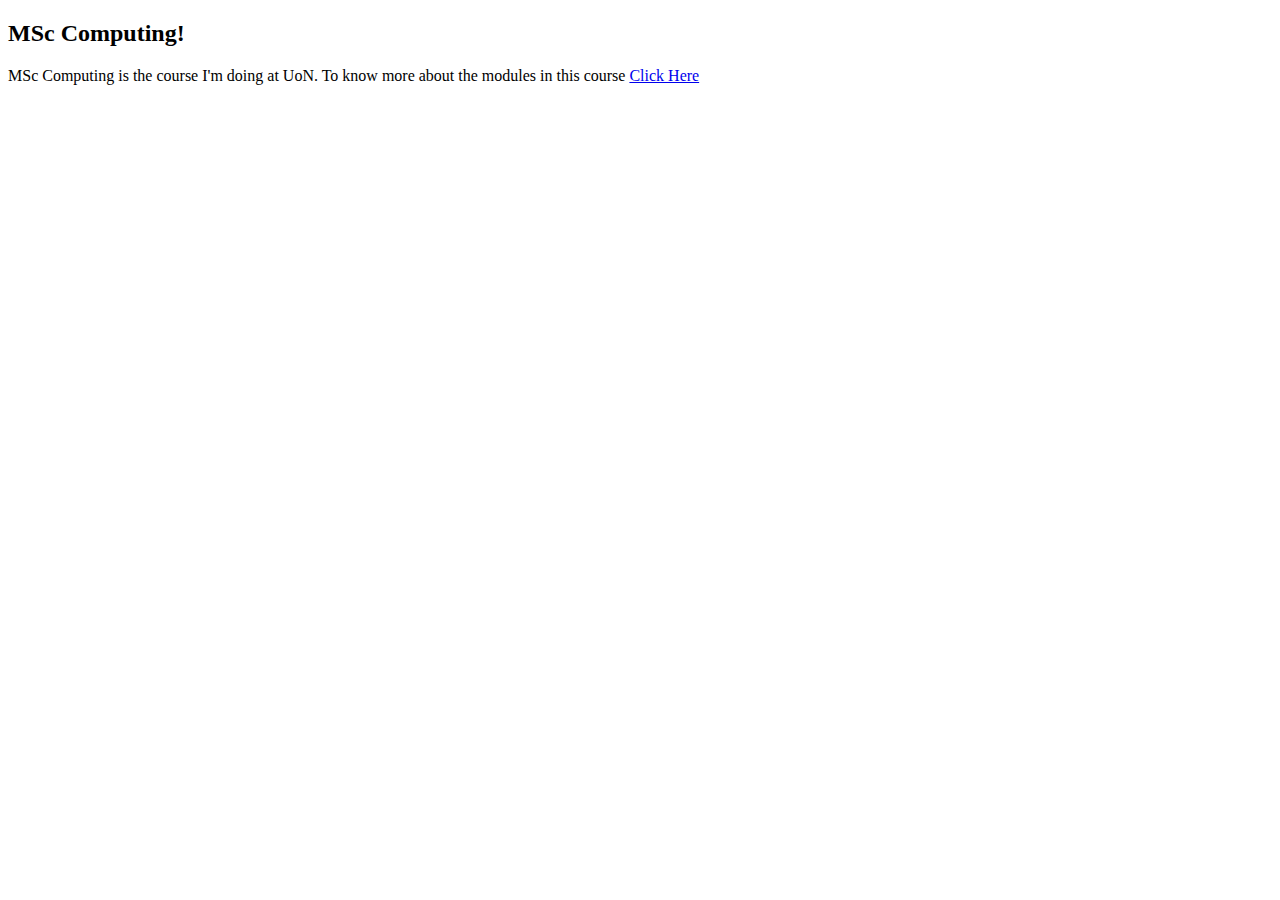
<file: week-1/index.html>
<!DOCTYPE html>
<html lang="en">
    <head>
        <title>MSc Computing Modules</title>
        <meta charset="UTF-8" />
    </head>
    <body style="font-family:'Times New Roman', Times, serif;">
        
            <h2>MSc Computing!</h2>
            <div>
                <p>MSc Computing is the course I'm doing at UoN. To know more about the modules in this course <a href="moduleindex.html">Click Here</a></p>
            </div>
         
    </body>
</html>
</file>
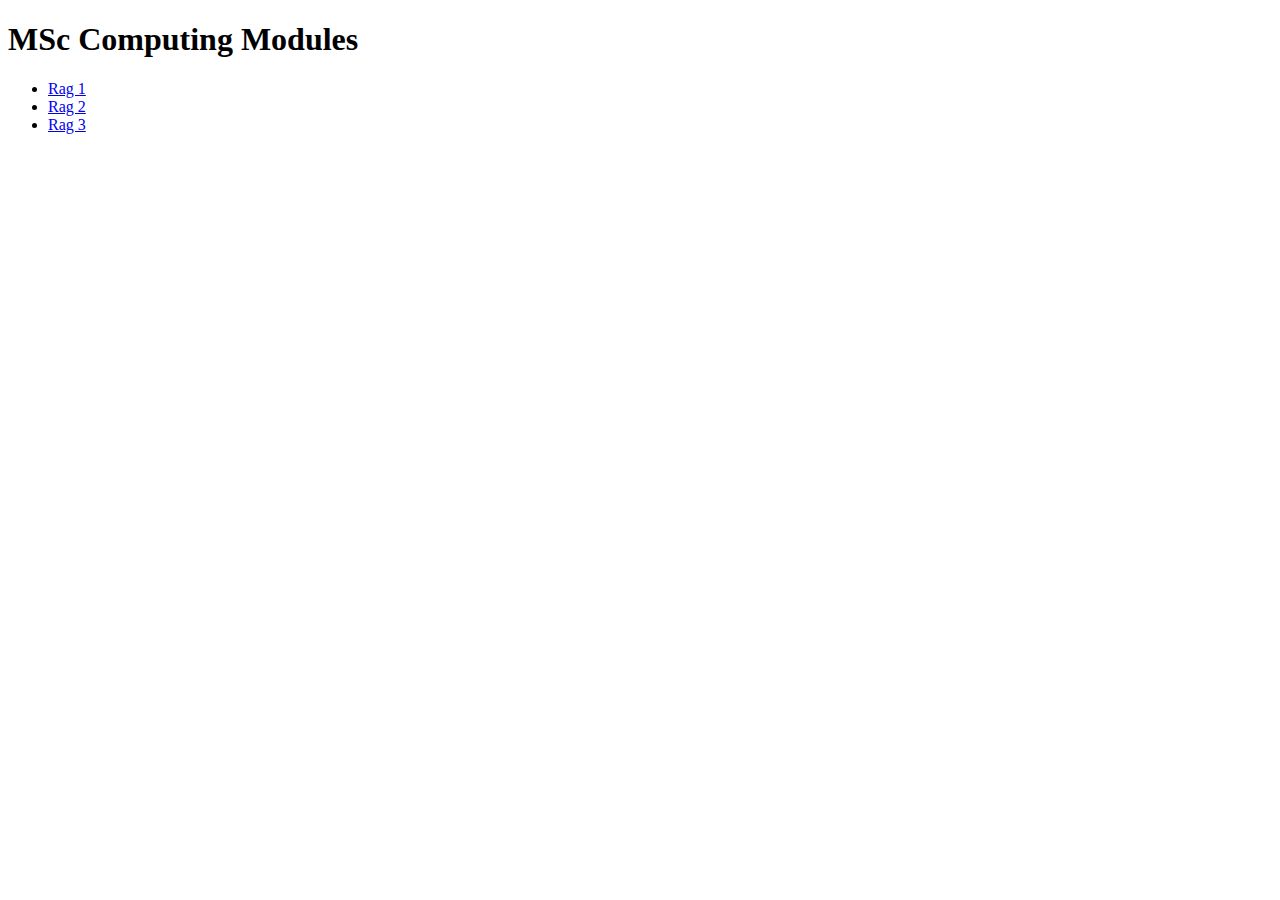
<file: week-1/moduleindex.html>
<!DOCTYPE html>
<html lang="en">
    <head>
        <title>MSc Computing</title>
        <meta charset="UTF-8" />
    </head>
    <body style="font-family:'Times New Roman', Times, serif;">
        
        <h1>MSc Computing Modules</h1>
        <ul>
            <li><a href="Rag1.html">Rag 1</a></li>
            <li><a href="Rag2.html">Rag 2</a></li>
            <li><a href="Rag3.html">Rag 3</a></li>
        </ul>
    </body>
</html>
</file>
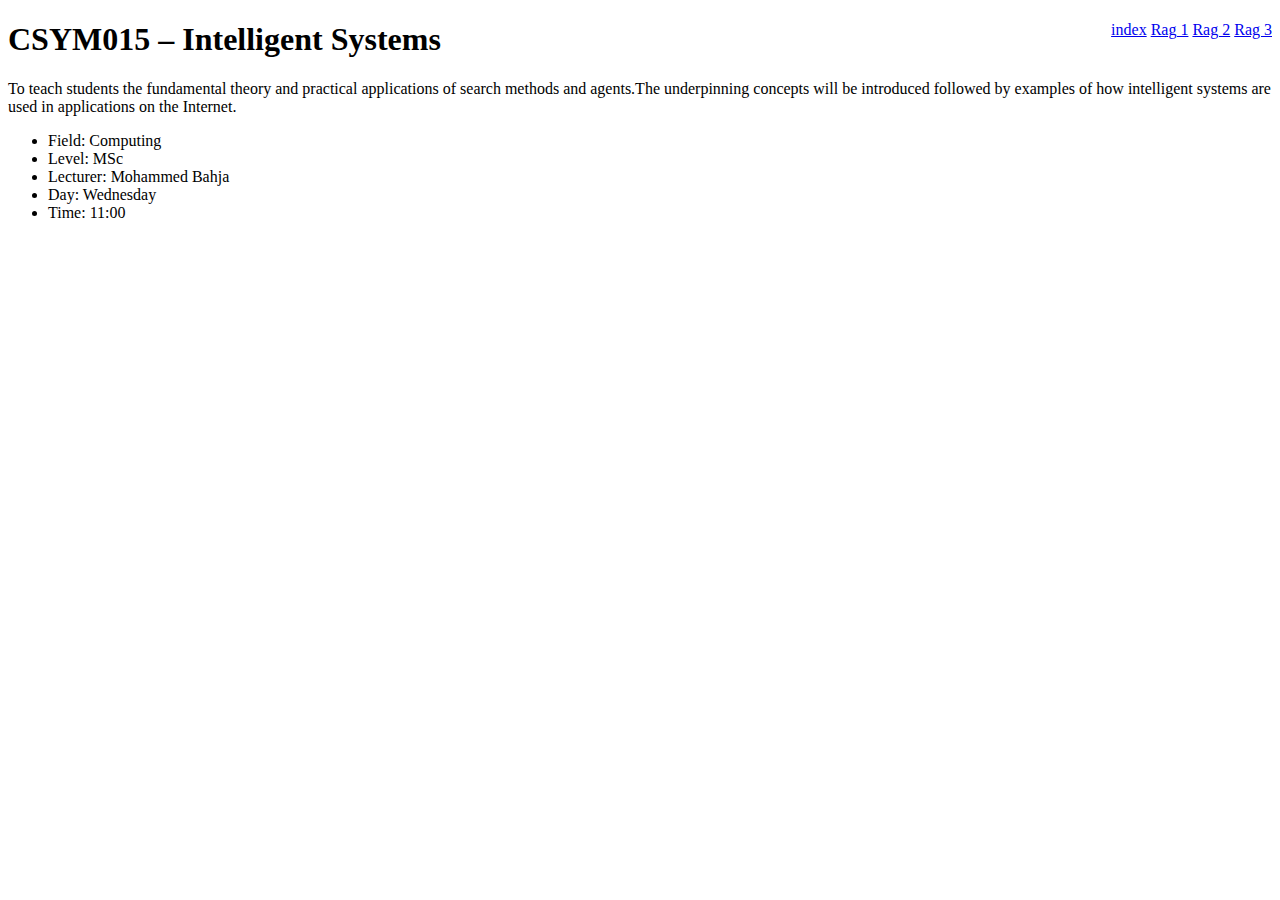
<file: week-1/Rag1.html>
<!DOCTYPE html>
<html lang="en">
    <head>
        <title>MSc Computing</title>
        <meta charset="UTF-8" />
    </head>
    <body style="font-family:'Times New Roman', Times, serif;">
        <div style="float:right">
            <span>
                <a href="index.html">index</a>
                <a href="Rag1.html">Rag 1</a>
                <a href="Rag2.html">Rag 2</a>
                <a href="Rag3.html">Rag 3</a>
            </span>
        </div>
        <h1>CSYM015 – Intelligent Systems</h1>
        <p>To teach students the fundamental theory and practical applications of search methods and agents.The underpinning concepts will be introduced followed by examples of how intelligent systems are used in applications on the Internet.</p>
        <ul>
            <li>Field: Computing</li>
            <li>Level: MSc</li>
            <li>Lecturer: Mohammed Bahja</li>
            <li>Day: Wednesday</li>
            <li>Time: 11:00</li>
        </ul>
    </body>
</html>
</file>
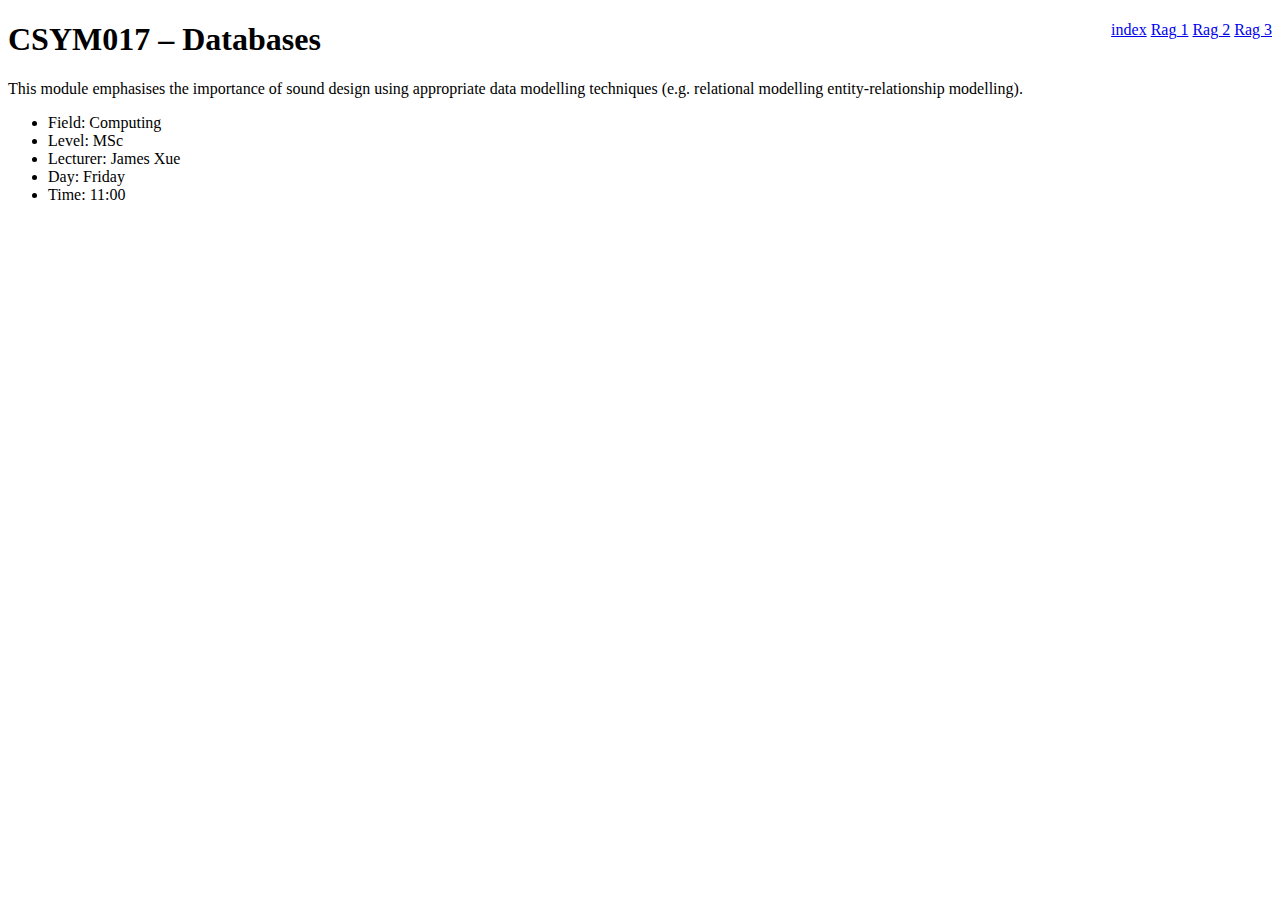
<file: week-1/Rag2.html>
<!DOCTYPE html>
<html lang="en">
    <head>
        <title>MSc Computing</title>
        <meta charset="UTF-8" />
    </head>
    <body style="font-family:'Times New Roman', Times, serif;">
        <div style="float:right">
            <span>
                <a href="index.html">index</a>
                <a href="Rag1.html">Rag 1</a>
                <a href="Rag2.html">Rag 2</a>
                <a href="Rag3.html">Rag 3</a>
            </span>
        </div>
        <h1>CSYM017 – Databases</h1>
        <p> This module emphasises the importance of sound design using appropriate data modelling techniques (e.g. relational modelling entity-relationship modelling).</p>
        <ul>
            <li>Field: Computing</li>
            <li>Level: MSc</li>
            <li>Lecturer: James Xue</li>
            <li>Day: Friday</li>
            <li>Time: 11:00</li>
        </ul>
        
    </body>
</html>
</file>
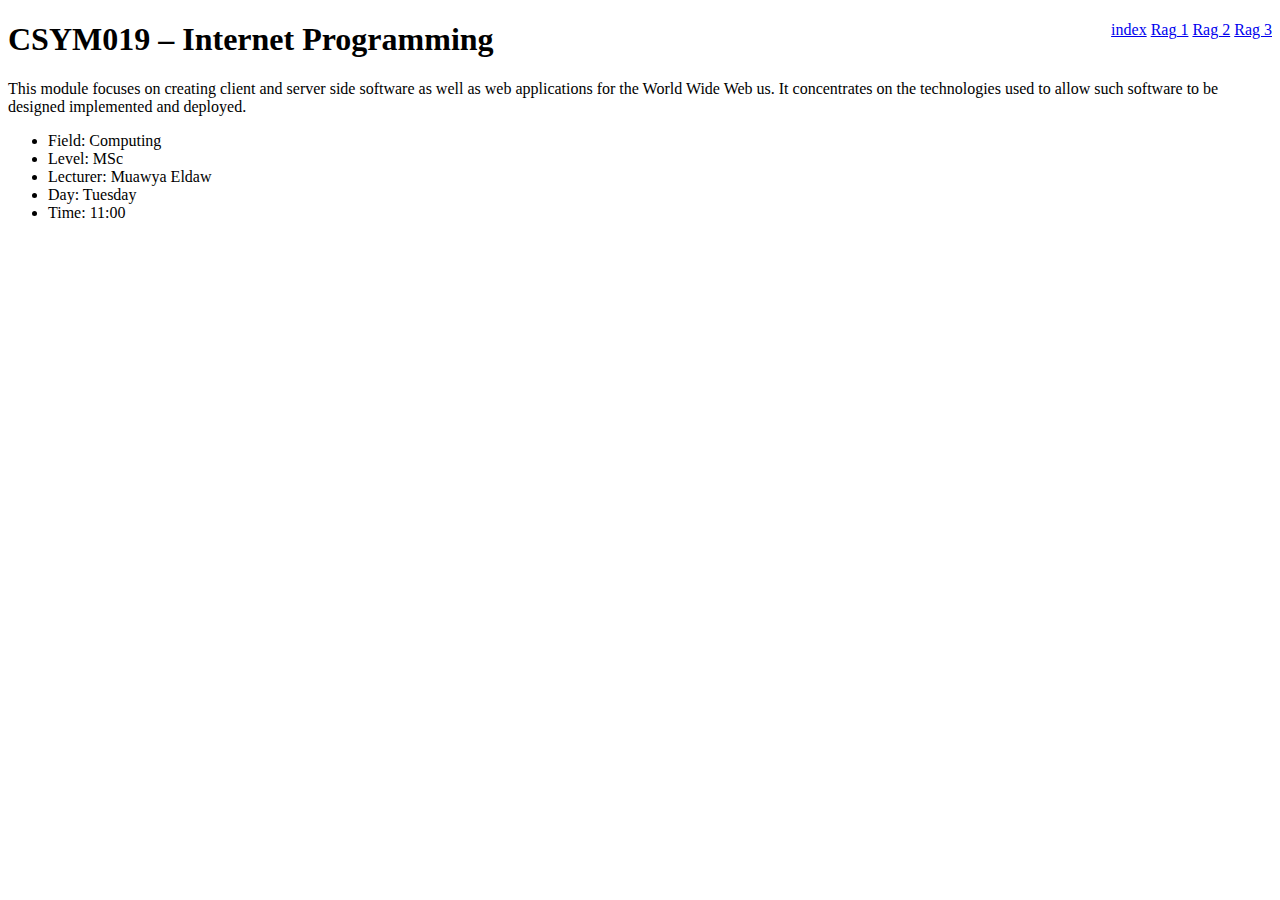
<file: week-1/Rag3.html>
<!DOCTYPE html>
<html lang="en">
    <head>
        <title>MSc Computing</title>
        <meta charset="UTF-8" />
    </head>
    <body style="font-family:'Times New Roman', Times, serif;">
        <div style="float:right">
            <span>
                <a href="index.html">index</a>
                <a href="Rag1.html">Rag 1</a>
                <a href="Rag2.html">Rag 2</a>
                <a href="Rag3.html">Rag 3</a>
            </span>
        </div>
        <h1>CSYM019 – Internet Programming</h1>
        <p>This module focuses on creating client and server side software as well as web applications for the World Wide Web us.
            It concentrates on the technologies used to allow such software to be designed implemented and deployed.</p>
        <ul>
            <li>Field: Computing</li>
            <li>Level: MSc</li>
            <li>Lecturer: Muawya Eldaw</li>
            <li>Day: Tuesday</li>
            <li>Time: 11:00</li>
        </ul>
        
    </body>
</html>
</file>
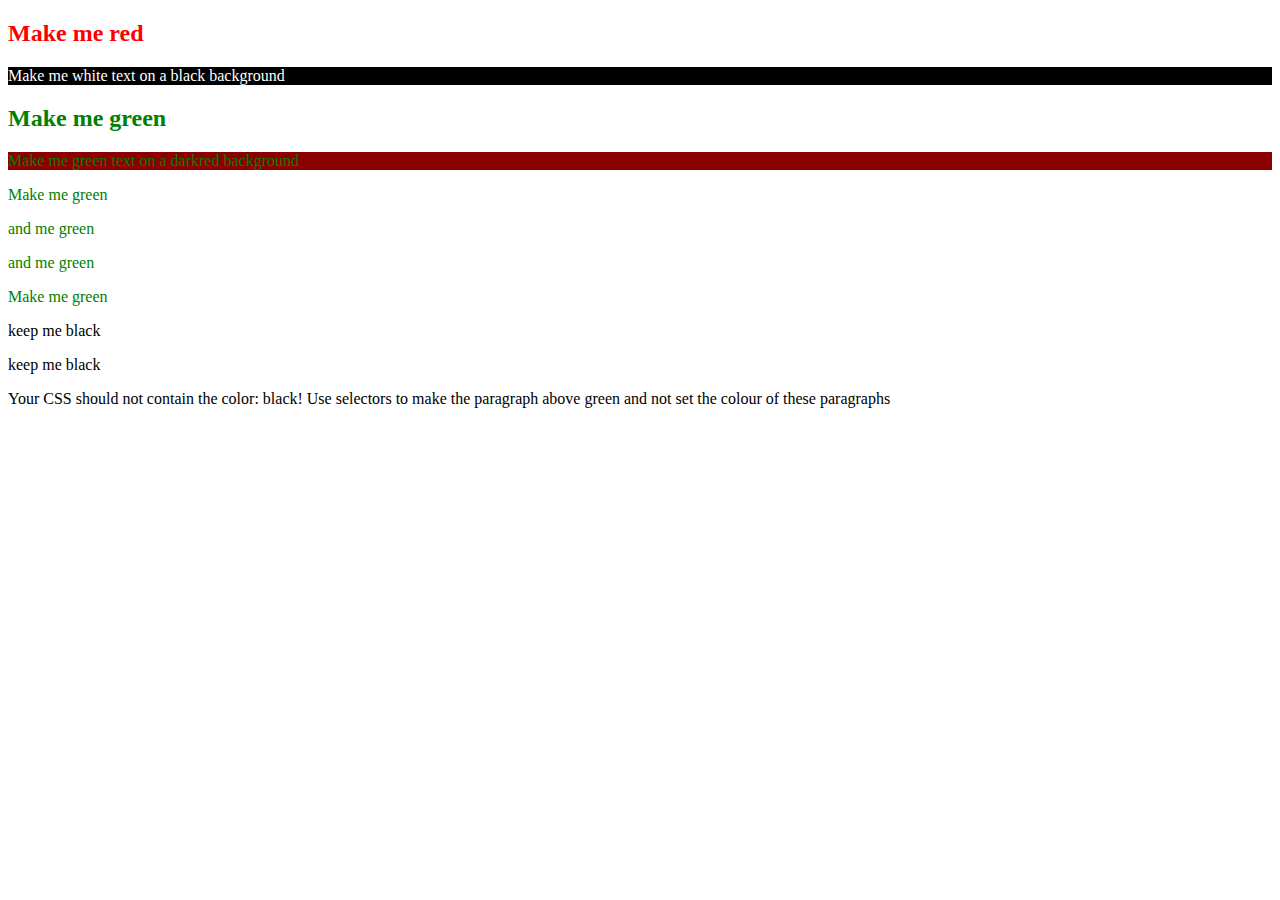
<file: week-2/ex1.html>
<!DOCTYPE html>
<html lang="en">
	<head>
		<title>exercise 1</title>
		<link rel="stylesheet" href="des.css" />
	</head>
	<body>

	<section class="set1">
		<h2>Make me red</h2>
		<p>Make me white text on a black background</p>
	</section>

	<section class="set2">
		<h2>Make me green</h2>

		<p>Make me green text on a darkred background</p>

	</section>


	<section class="set3">
		<p>Make me green</p>
		<div>
			<p>and me green</p>
			<p>and me green</p>
		</div>
	</section>

	<section class="set4">
		<p>Make me green</p>
		<div>
			<p>keep me black</p>
			<p>keep me black</p>
			<p>Your CSS should not contain the color: black! Use selectors to make the paragraph above green and not set the colour of these paragraphs</p>
		</div>
	</section>
	</body>
</html>
</file>
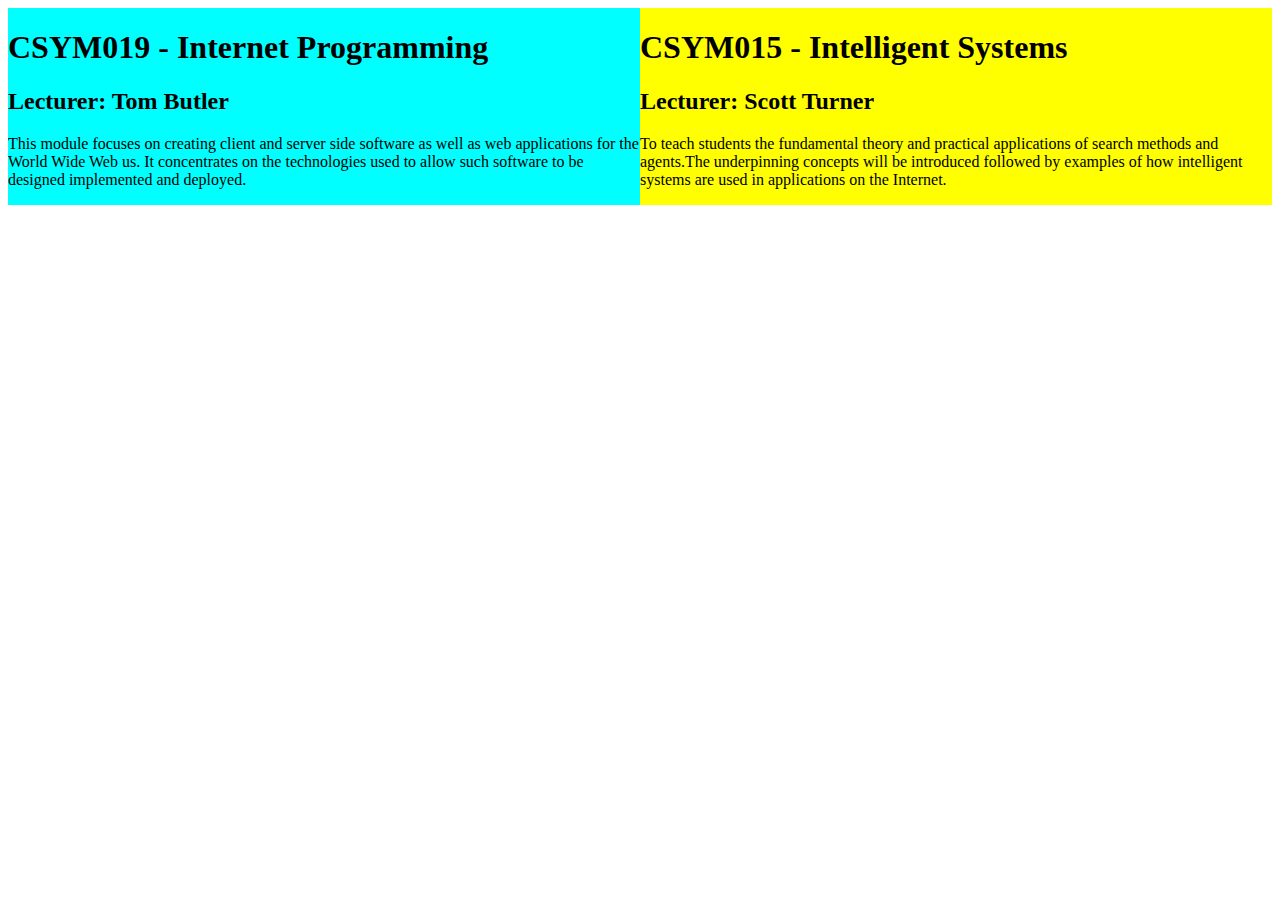
<file: week-2/ex2.html>
<!DOCTYPE html>
<html lang="en">
	<head>
		<title>exercise 2</title>
		<link rel="stylesheet" href="des.css" />
	</head>
	<body>
		<section class="csym019">
			<h1>CSYM019 - Internet Programming</h1>
			<h2>Lecturer: Tom Butler</h2>
			<p>This module focuses on creating client and server side software as well as web applications for the World Wide Web us. It concentrates on the technologies used to allow such software to be designed implemented and deployed.</p>

		</section>
		<section class="csym015">
			<h1>CSYM015 - Intelligent Systems</h1>
			<h2>Lecturer: Scott Turner</h2>
			<p>To teach students the fundamental theory and practical applications of search methods and agents.The underpinning concepts will be introduced followed by examples of how intelligent systems are used in applications on the Internet. </p>
		</section>


	</body>
</html>
</file>
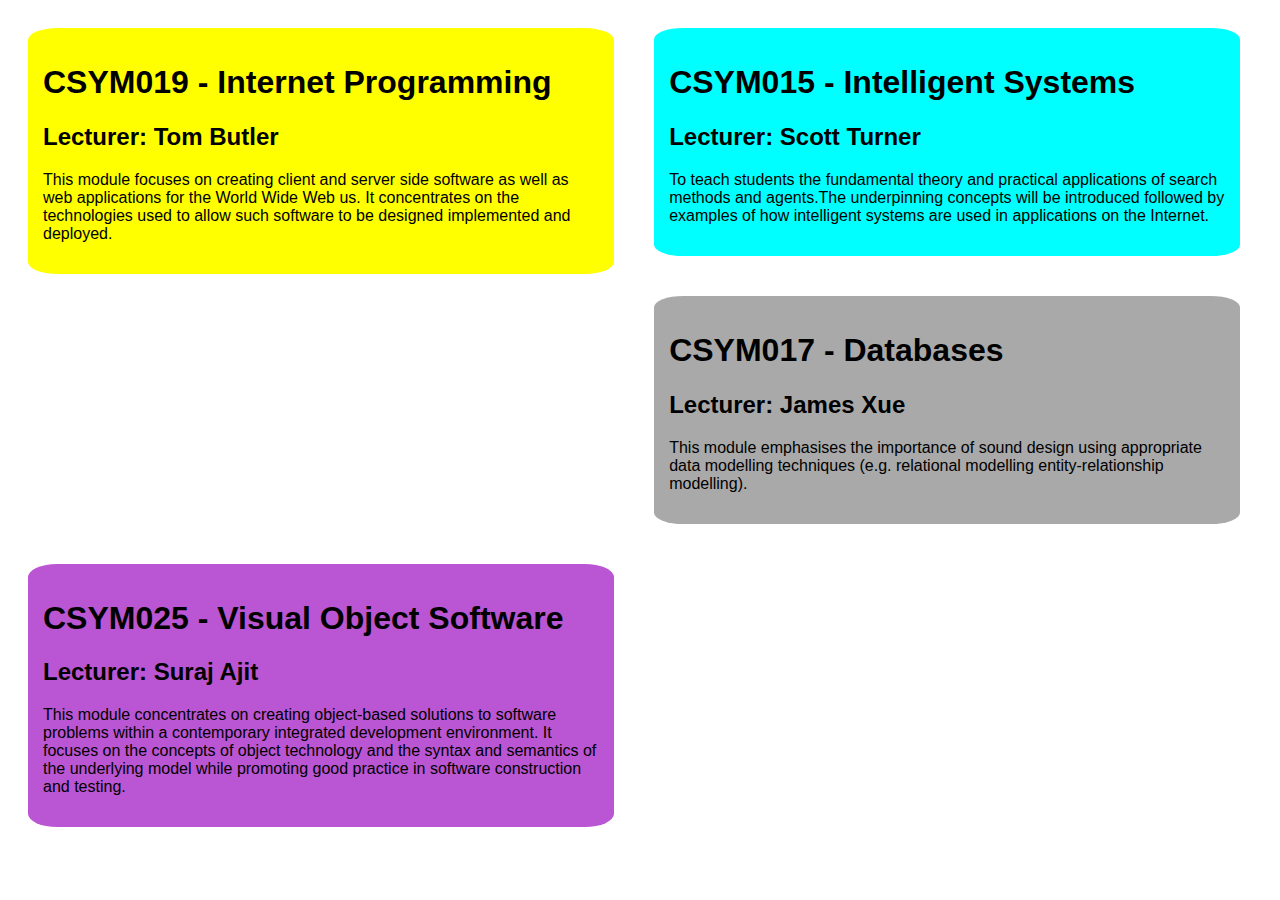
<file: week-2/ex3.html>
<!DOCTYPE html>
<html lang="en">
	<head>
		<title>exercise 3</title>
		<link rel="stylesheet" href="des.css" />
	</head>
	<body>
		<section class="module1">
			<h1>CSYM019 - Internet Programming</h1>
			<h2>Lecturer: Tom Butler</h2>
			<p>This module focuses on creating client and server side software as well as web applications for the World Wide Web us. It concentrates on the technologies used to allow such software to be designed implemented and deployed.</p>

		</section>
		<section class="module2">
			<h1>CSYM015 - Intelligent Systems</h1>
			<h2>Lecturer: Scott Turner</h2>
			<p>To teach students the fundamental theory and practical applications of search methods and agents.The underpinning concepts will be introduced followed by examples of how intelligent systems are used in applications on the Internet. </p>
		</section>
        <section class="module3">
			<h1>CSYM017 - Databases</h1>
			<h2>Lecturer: James Xue</h2>
			<p>This module emphasises the importance of sound design using appropriate data modelling techniques (e.g. relational modelling entity-relationship modelling).</p>

		</section>
		<section class="module4">
			<h1>CSYM025 - Visual Object Software</h1>
			<h2>Lecturer: Suraj Ajit</h2>
			<p>This module concentrates on creating object-based solutions to software problems within a contemporary integrated development environment. It focuses on the concepts of object technology and the syntax and semantics of the underlying model while promoting good practice in software construction and testing.</p>
		</section>


	</body>
</html>
</file>
<file: week-2/des.css>
.set1{
    color:red;
}

.set1 p{
    color:white;
    background-color: black;
}

.set2, .set3, .set4{
    color:green;
}

.set2 p{
    background-color: darkred;
}

.set4 div{
    color:black;
}

.csym019{
    background-color: aqua;
    width: 50%;
    display:block;
    float: left;
}

.csym015{
    background-color: yellow;
    width:50%;
    display: block;
    float: left;
}
.module1, .module2, .module3, .module4{
    width:44%;
    display: block;
    float:left;
}

.module1{
    margin:20px;
    padding: 15px;
    font-family:Impact, Haettenschweiler, 'Arial Narrow Bold', sans-serif;
    border-radius: 5%;
    background-color: yellow;
}
.module2{
    margin:20px;
    padding: 15px;
    font-family:'Lucida Sans', 'Lucida Sans Regular', 'Lucida Grande', 'Lucida Sans Unicode', Geneva, Verdana, sans-serif;
    border-radius: 5%;
    background-color: aqua;
}
.module3{
    margin:20px;
    padding: 15px;
    font-family:Arial, Helvetica, sans-serif;
    border-radius: 5%;
    background-color:darkgrey;
}
.module4{
    margin:20px;
    padding: 15px;
    font-family:'Segoe UI', Tahoma, Geneva, Verdana, sans-serif;
    border-radius: 5%;
    background-color:mediumorchid;
}
</file>
